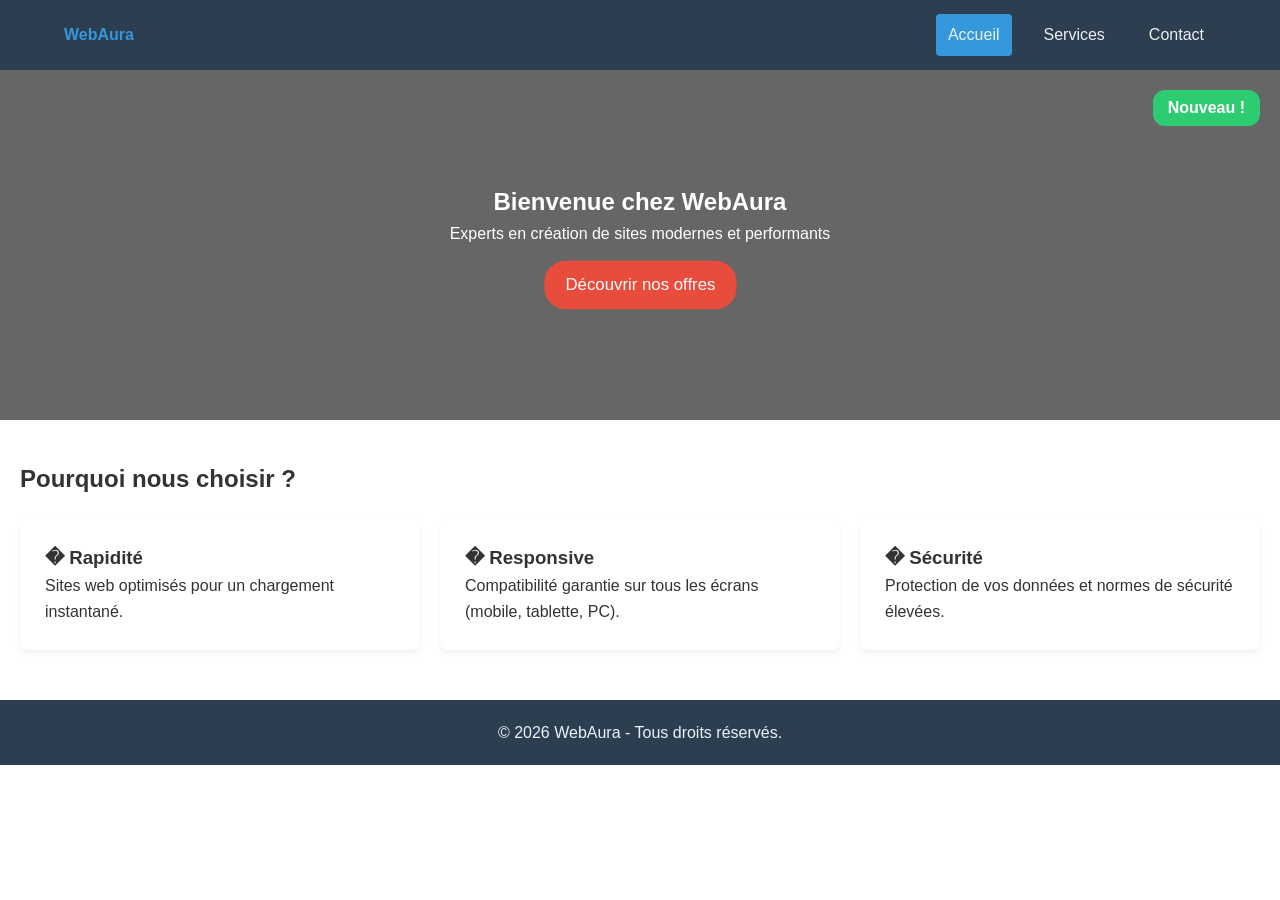
<file: index.html>
<!DOCTYPE html>
<html lang="fr">
<head>
<meta charset="UTF-8">
<meta name="viewport" content="width=device-width, initial-scale=1.0">
<title>Agence Web - Accueil</title>
<link rel="stylesheet" href="style.css">
</head>
<body>
<!-- Entête fixe avec Flexbox -->
<header class="header-fixed">
<div class="logo">WebAura</div>
<nav class="nav-flex">
<a href="index.html" class="active">Accueil</a>
<a href="service.html">Services</a>
<a href="contact.html">Contact</a>
</nav>
</header>
<!-- Section Hero avec Positionnement Absolu / Relatif -->
<section class="hero-section">
<div class="hero-overlay">
<h1>Bienvenue chez WebAura</h1>
<p>Experts en création de sites modernes et performants</p>
<a href="service.html" class="btn-hero">Découvrir nos offres</a>
</div>
<span class="badge-promo">Nouveau !</span>
</section>
<!-- Section Présentation rapide avec Flexbox -->
<main class="main-container">
<h2>Pourquoi nous choisir ?</h2>
<div class="cards-flex-container">
<div class="card">
<h3>� Rapidité</h3>
<p>Sites web optimisés pour un chargement instantané.</p>
</div>
<div class="card">
<h3>� Responsive</h3>
<p>Compatibilité garantie sur tous les écrans (mobile, tablette, PC).</p>
</div>
<div class="card">
<h3>� Sécurité</h3>
<p>Protection de vos données et normes de sécurité élevées.</p>
</div>
</div>
</main>
<!-- Pied de page -->
<footer>
<p>&copy; 2026 WebAura - Tous droits réservés.</p>
</footer>
</body>
</html>
</file>
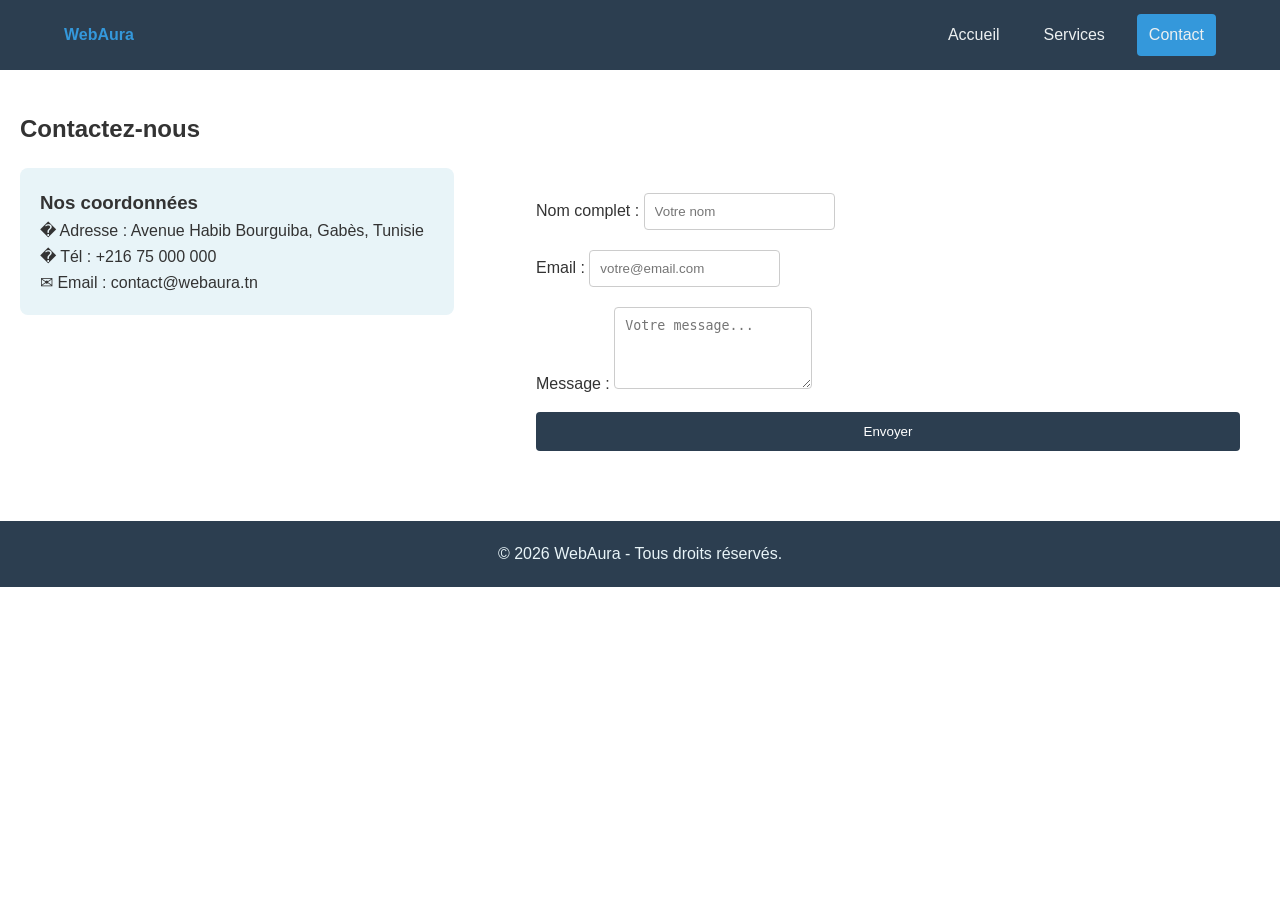
<file: contact.html>
<!DOCTYPE html>
<html lang="fr">
<head>
<meta charset="UTF-8">
<meta name="viewport" content="width=device-width, initial-scale=1.0">
<title>Agence Web - Contact</title>
<link rel="stylesheet" href="style.css">
</head>
<body>
<header class="header-fixed">
<div class="logo">WebAura</div>
<nav class="nav-flex">
<a href="index.html">Accueil</a>
<a href="service.html">Services</a>
<a href="contact.html" class="active">Contact</a>
</nav>
</header>
<main class="main-container">
<h2>Contactez-nous</h2>
<div class="contact-wrapper">
<!-- Bloc avec méthode Flottante (Float) -->
<div class="info-box-float">
<h3>Nos coordonnées</h3>
<p>� Adresse : Avenue Habib Bourguiba, Gabès, Tunisie</p>
<p>� Tél : +216 75 000 000</p>
<p>✉ Email : contact@webaura.tn</p>
</div>

<!-- Formulaire aligné via Flexbox -->
<form class="form-flex">
<div class="form-group">
<label for="nom">Nom complet :</label>
<input type="text" id="nom" required placeholder="Votre nom">
</div>
<div class="form-group">
<label for="email">Email :</label>
<input type="email" id="email" required placeholder="votre@email.com">
</div>
<div class="form-group">
<label for="message">Message :</label>
<textarea id="message" rows="4" placeholder="Votre message..."></textarea>
</div>
<button type="submit" class="btn-submit">Envoyer</button>
</form>
<div class="clear"></div> <!-- Nettoyage du float -->
</div>
</main>
<footer>
<p>&copy; 2026 WebAura - Tous droits réservés.</p>
</footer>
</body>
</html>
</file>
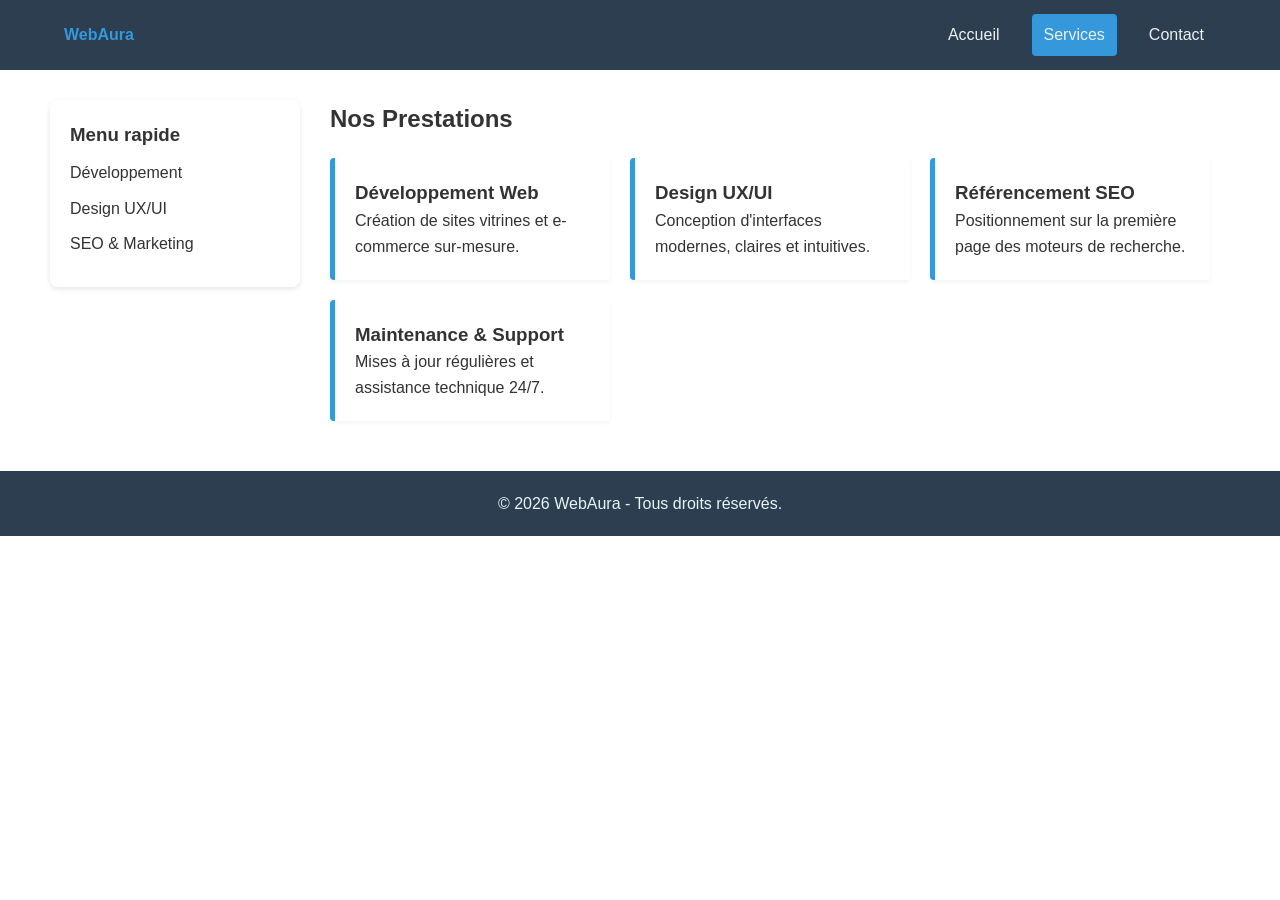
<file: service.html>
<!DOCTYPE html>
<html lang="fr">
<head>
<meta charset="UTF-8">
<meta name="viewport" content="width=device-width, initial-scale=1.0">
<title>Agence Web - Services</title>
<link rel="stylesheet" href="style.css">
</head>
<body>
<header class="header-fixed">
<div class="logo">WebAura</div>
<nav class="nav-flex">
<a href="index.html">Accueil</a>
<a href="service.html" class="active">Services</a>
<a href="contact.html">Contact</a>
</nav>
</header>
<div class="layout-with-sidebar">
    <!-- Barre latérale fixe/sticky avec menu de navigation rapide -->
<aside class="sidebar-sticky">
<h3>Menu rapide</h3>
<ul>
<li><a href="#dev">Développement</a></li>
<li><a href="#design">Design UX/UI</a></li>
<li><a href="#seo">SEO & Marketing</a></li>
</ul>
</aside>
<!-- Zone principale d'affichage avec CSS Grid -->
<section class="services-content">
<h2>Nos Prestations</h2>
<div class="services-grid">
<article id="dev" class="service-box">
<h3>Développement Web</h3>
<p>Création de sites vitrines et e-commerce sur-mesure.</p>
</article>
<article id="design" class="service-box">
<h3>Design UX/UI</h3>
<p>Conception d'interfaces modernes, claires et intuitives.</p>
</article>
<article id="seo" class="service-box">
<h3>Référencement SEO</h3>
<p>Positionnement sur la première page des moteurs de recherche.</p>
</article>
<article class="service-box">
<h3>Maintenance & Support</h3>
<p>Mises à jour régulières et assistance technique 24/7.</p>
</article>
</div>
</section>
</div>
<footer>
<p>&copy; 2026 WebAura - Tous droits réservés.</p>
</footer>
</body>
</html>
</file>
<file: style.css>
*{
margin: 0;
padding: 0;
box-sizing: border-box;
}
body {
    font-family:'Segoe UI', Tahoma, Geneva, Verdana, sans-serif;
    background-color: #f4f7f6,;
    color: #333;
    line-height: 1.6; 
    padding-top: 70px
}
a{
text-decoration: none;
color: inherit;
}
.header-fixed{
position: fixed; top: 0; left: 0;
width:100% ;
height: 70px;
background:#2c3e50;
color: #ffffff;
z-index: 1000;
display: flex;
 justify-content: space-between;
 align-items: center;
 padding: 0 5%;
}
.logo {
  font-family: 1.5rem;
  font-weight: bold;
  color: #3498db;
}
.nav-flex {
  display: flex;
  gap: 20px;
}
.nav-flex a{
    color:#ecf0f1;
    padding: 8px 12px;
    border-radius: 4px;
    transition: background 0.3s;
}
.nav-flex a:hover,.nav-flex a.active{
background-color: #3498db;
}
.hero-section { 
position: relative;
 height: 350px;
background: linear-gradient(rgba(0,0,0,0.6), rgba(0,0,0,0.6)), url('https://picsum.photos/1200/400') center/cover ;
display: flex;
 justify-content: center;
 align-items: center;
  text-align: center;
color: white;
}
.hero-overlay h1{
    font-family:2.5rem ;
    bottom: 10px;
}
.btn-hero {
    display: inline-block;
    margin-top:15px ;
    padding: 10px 20px;
    background: #e74c3c;
    border-radius: 20px;
    transition: 0.2s;
    transform: scale(1.05);
}
.badge-promo{
    position: absolute;
    top: 20px;
    right: 20px;
    background-color: #2ecc71;
    padding: 5px 15px;
    font-weight: bold;
    border-radius: 12px;
}
.main-container{
    width: 1100px,;
    margin: 40px auto;
    padding: 0 20px;
}
.cards-flex-container {
display: flex;
flex-wrap: wrap;
gap: 20px;
margin-top: 20px;
}
.card{
flex: 1 1 300px;
padding: 25px;
border-radius: 8px;
box-shadow: 0 4px 6px rgba(0,0,0,0.05);
}
.layout-with-sidebar{
    display: flex;
    width:1200px ;
    margin:30px ;
    gap:30px ;
    padding: 0 20px;
}
.sidebar-sticky{
    flex: 0 0 250px;
    position: sticky;
     top: 90px;
    height: fit-content;
    background:white;
    padding:20px;
    border-radius:8px;
    box-shadow: 0 2px 5px rgba(0,0,0,0.1);
}
.sidebar-sticky ul , li{
list-style:none;
margin-top: 10px;
margin-bottom: 10px;
}
.services-content{
    flex: 1;   
}
.services-grid {
    display: grid;
    grid-template-columns: repeat(auto-fit, minmax(250px, 1fr));
   gap: 20px;
    margin-top: 20px;
}
.service-box{
        background:white;
        padding:20px;
        border-left: 5px solid #3498db;
        border-radius:4px ;
        box-shadow: 0 2px 4px rgba(0,0,0,0.05);
}
.contact-wrapper {
    margin-top: 20px;
}
.info-box-float {
    float: left;
    width: 35%;
    background: #e8f4f8;
    padding: 20px;
    border-radius: 8px;
}

.form-flex {
    float: right;
    width: 60%;
    background: #fff;
    padding: 20px;
    border-radius: 8px;

    display: flex;
    flex-direction: column;
    gap: 15px;
}

.form-group input,.form-group textarea {
    padding: 10px;
    border: 1px solid #ccc;
    border-radius: 4px;
    margin-top: 5px;
}

.btn-submit {
    background: #2c3e50;
    color: #fff;
    padding: 12px;
    border: none;
    border-radius: 4px;
    cursor: pointer;
}
.clear {
    clear: both;
}
footer {
    text-align: center;
    padding: 20px;
    background-color: #2c3e50;
    color: #e8f4f8;
    margin-top: 50px;
}
@media(max-width :768px){     
.layout-with-sidebar{
    flex-direction: column;
}
.info-box-float ,.form-flex{
    float: none;
    width: 100%;
    margin-bottom: 20px;
}}
</file>
